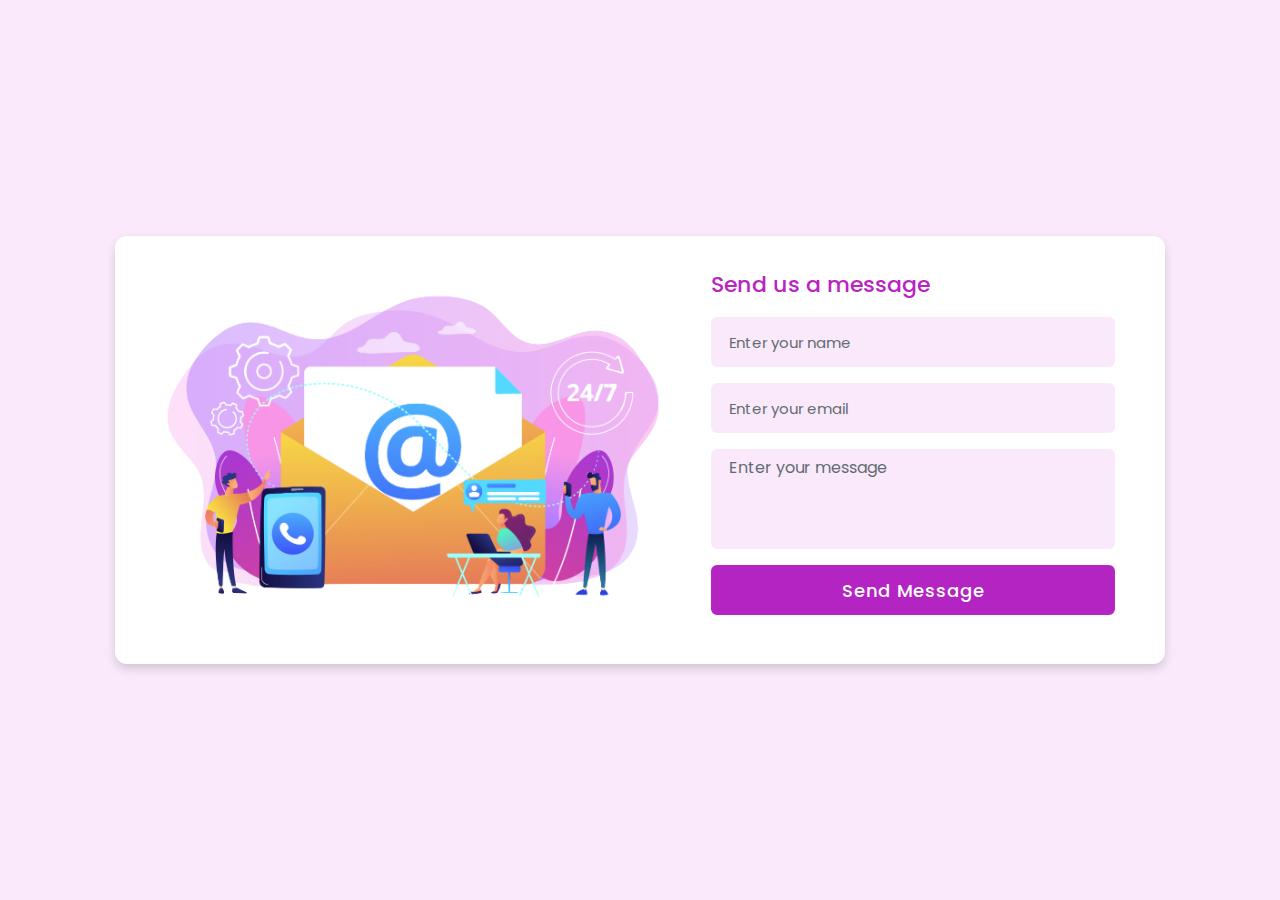
<file: index.html>
<!DOCTYPE html>
<html lang="pt-br">

<head>
    <meta charset="UTF-8">
    <meta name="viewport" content="width=device-width, initial-scale=1.0">
    <title>Responsive Contact Us Form </title>
    <link rel="stylesheet" href="contact-form.css">
</head>

<body>
    <div class="container">
        <div class="content">
            <div class="image-box">
                <img src="img/contact.png" alt="">
            </div>
            <form action="#">
                <div class="topic">Send us a message </div>
                <div class="input-box">
                    <input type="text" required>
                    <label>Enter your name</label>
                </div>
                <div class="input-box">
                    <input type="text" required>
                    <label>Enter your email</label>
                </div>
                <div class="message-box">
                    <textarea></textarea>
                    <label>Enter your message</label>
                </div>
                <div class="input-box">
                    <input type="submit" value="Send Message">
                </div>
            </form>
        </div>
    </div>

</body>

</html>
</file>
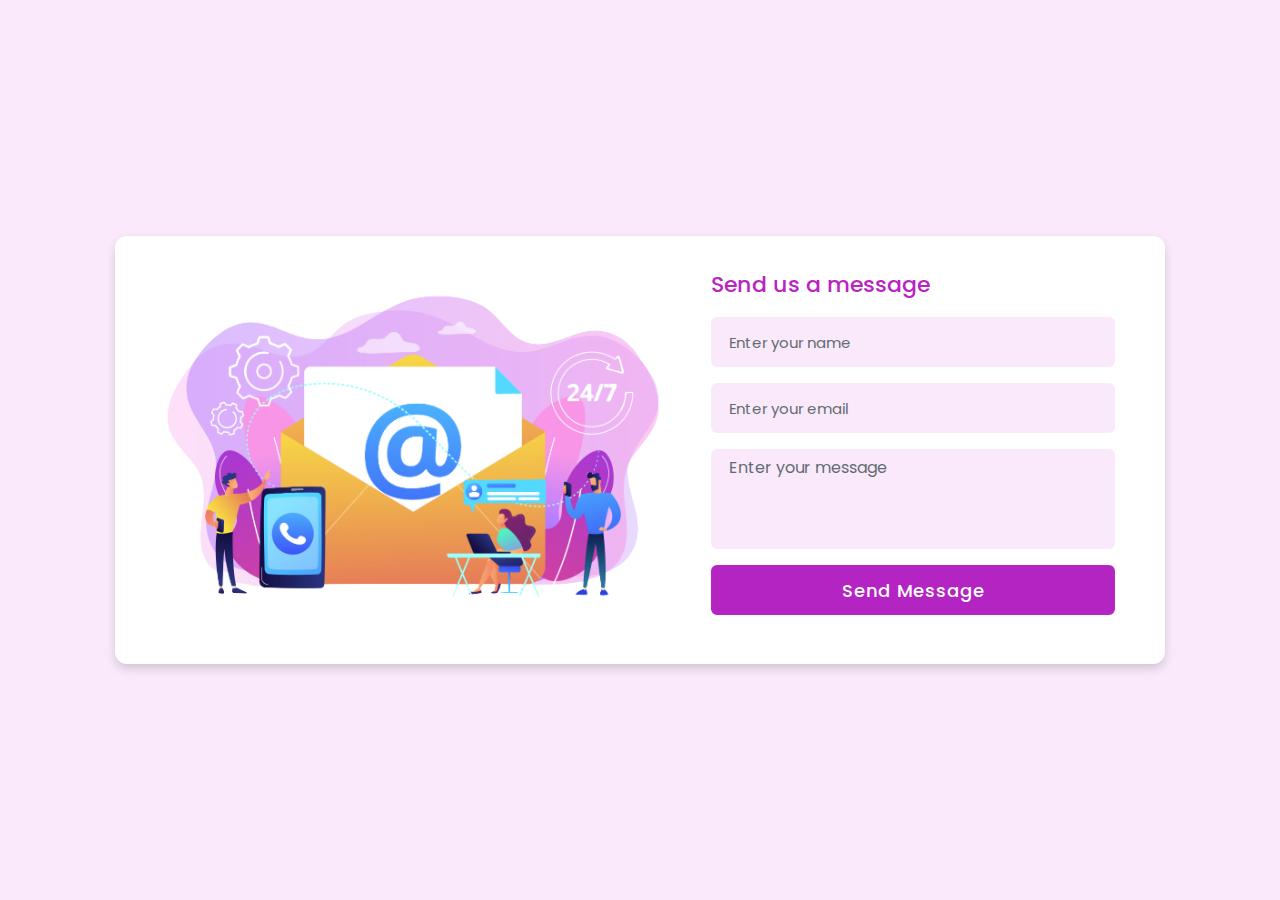
<file: contact-us.html>
<!DOCTYPE html>
<html lang="pt-br">

<head>
    <meta charset="UTF-8">
    <meta name="viewport" content="width=device-width, initial-scale=1.0">
    <title>Responsive Contact Us Form </title>
    <link rel="stylesheet" href="contact-form.css">
</head>

<body>
    <div class="container">
        <div class="content">
            <div class="image-box">
                <img src="img/contact.png" alt="">
            </div>
            <form action="#">
                <div class="topic">Send us a message </div>
                <div class="input-box">
                    <input type="text" required>
                    <label>Enter your name</label>
                </div>
                <div class="input-box">
                    <input type="text" required>
                    <label>Enter your email</label>
                </div>
                <div class="message-box">
                    <textarea></textarea>
                    <label>Enter your message</label>
                </div>
                <div class="input-box">
                    <input type="submit" value="Send Message">
                </div>
            </form>
        </div>
    </div>

</body>

</html>
</file>
<file: contact-form.css>
@import url('https://fonts.googleapis.com/css2?family=Poppins:wght@300;400;500;600&display=swap');

* {
    margin: 0;
    padding: 0;
    box-sizing: border-box;
    font-family: "Poppins", sans-serif;
}

body {
    height: 100vh;
    width: 100%;
    display: flex;
    align-items: center;
    justify-content: center;
    background: #fae9fb;
}

.container {
    max-width: 1050px;
    width: 100%;
    background: #fff;
    border-radius: 12px;
    margin: 0 20px;
    box-shadow: 0 5px 10px rgba(0, 0, 0, 0.15);
}

.container .content {
    display: flex;
    align-items: center;
    justify-content: space-between;
    padding: 25px 20px;
}

.content .image-box {
    max-width: 55%;

}

.content .image-box img {
    width: 100%;
}

.content .topic {
    font-size: 22px;
    font-weight: 500;
    color: #ba24c2;
}

.content form {
    width: 40%;
    margin-right: 30px;
}

.content .input-box {
    height: 50px;
    width: 100%;
    margin: 16px 0;
    position: relative;
}

.container .input-box input {
    position: absolute;
    height: 100%;
    width: 100%;
    border-radius: 6px;
    font-size: 16px;
    outline: none;
    padding-left: 16px;
    background: #fae9fb;
    border: 2px solid transparent;
    transition: all 0.3s ease;
}

.content .input-box input:focus,
.content .input-box input:valid {
    border-color: #ba24c2;
    background-color: #fff;
}

.content .input-box label {
    position: absolute;
    left: 18px;
    top: 50%;
    color: #636c72;
    font-size: 15px;
    pointer-events: none;
    transform: translateY(-50%);
    transition: all 0.3s ease;
}

.content .input-box input:focus ~ label,
.content .input-box input:valid ~ label {
    top: 0;
    left: 12px;
    display: 14px;
    color: #000000;
    background: #fff;
}

.content .message-box {
    min-height: 100px;
    position: relative;
}

.content .message-box textarea {
    position: absolute;
    height: 100%;
    width: 100%;
    resize: none;
    background: #fae9fb;
    border: 2px solid transparent;
    border-radius: 6px;
    outline: none;
    transition: all 0.3s ease;
}

.content .message-box textarea:focus {
    border-color: #ba24c2;
    background-color: #fff;
}

.content .message-box label {
    position: absolute; 
    font-size: 16px;
    color: #636c72;
    left: 18px;
    top: 6px;
    pointer-events: none;
    transition: all 0.3s ease;
}

.content .message-box textarea:focus ~ label {
    position: absolute;
    left: 12px;
    top: -15px;
    color: #ba24c2;
    font-size: 14px;
    background-color: #fff;
}

.content .input-box input[type="submit"] {
    color: #fff;
    background: #b424c2;
    padding-left: 0;
    font-size: 18px;
    font-weight: 500;
    cursor: pointer;
    letter-spacing: 1px;
    transition: all 0.3s ease;
}

.content .input-box input[type="submit"]:hover {
    background-color: #d43ddb;
}

@media (max-width:1000px) {
    .content .image-box {
        max-width: 70%;
    }
    .content {
        padding: 10px 0;
    }
}

@media (max-width:900px) {
    .content .image-box {
        display: none;
    }
    .content form {
        width: 100%;
        margin-left: 30px;
    }
}
</file>
